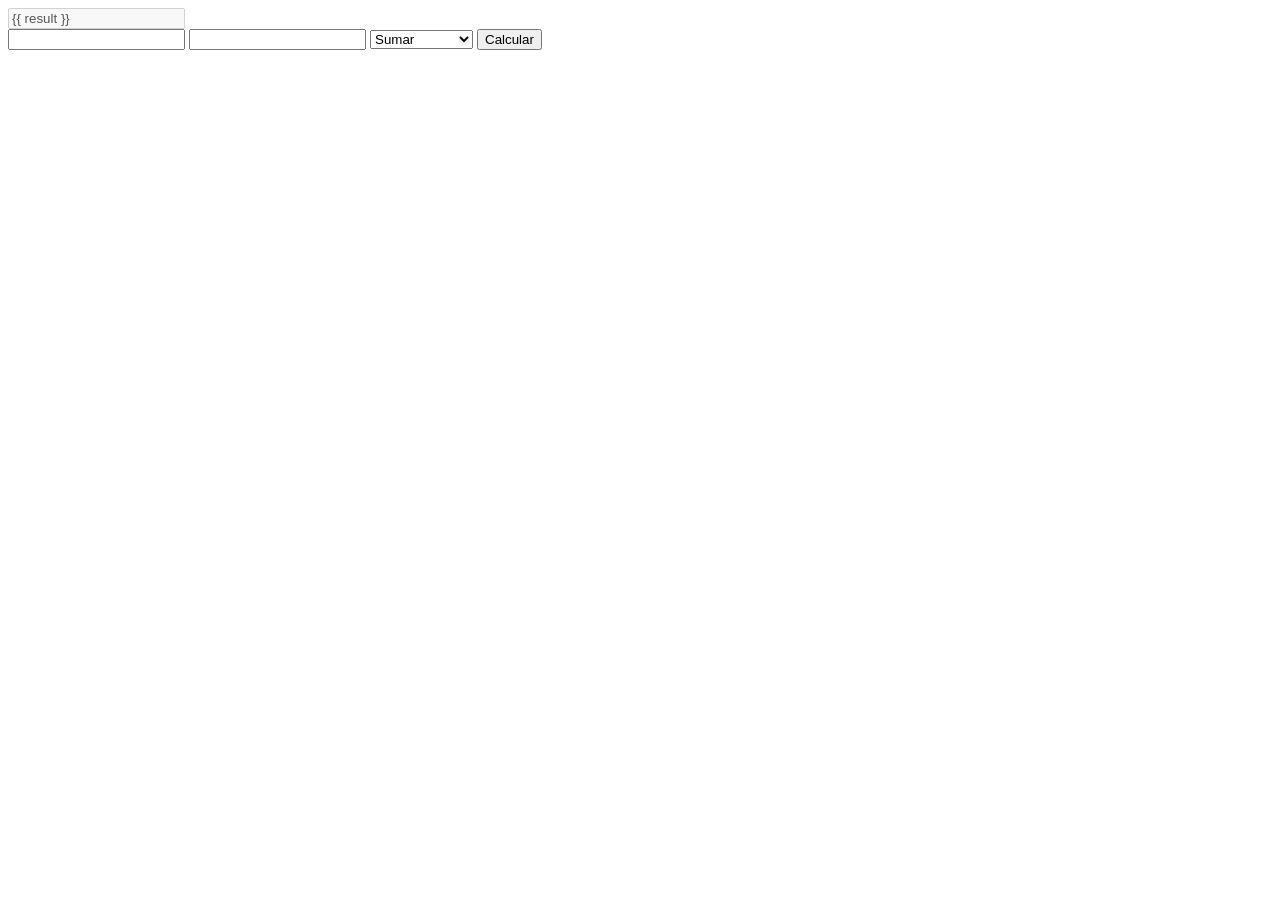
<file: Cal_con_flas/templates/index.html>
<!DOCTYPE html>
<html lang="en">
<head>
    <meta charset="UTF-8">
    <meta name="viewport" content="width=device-width, initial-scale=1.0">
    <title>Calculadora</title>
</head>

<body>
    <input type="text" disabled value="{{ result }}">
    <form action="/calcular" method="post">
        <input type="number" name="num1">
        <input type="number" name="num2">
        <select name="op">
            <option value="+">Sumar</option>
            <option value="-">Restar</option>
            <option value="*">Division</option>
            <option value="/">Multiplicacion</option>
        </select>
        <button type="submit">Calcular</button>
    </form>
</body>
</html>
</file>
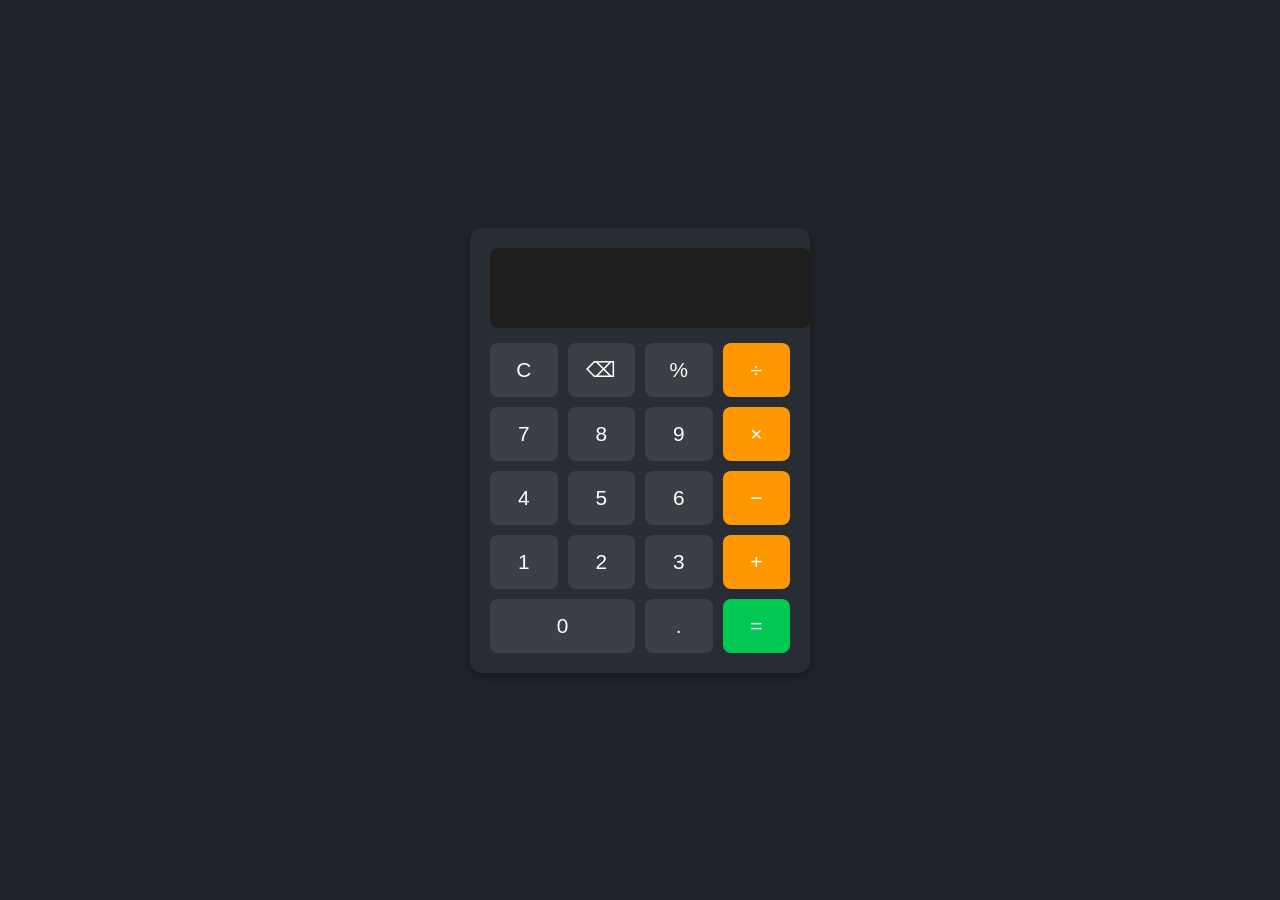
<file: Frontend/Web1/calculadora/index.html>
<!DOCTYPE html>
<html lang="es">
<head>
  <meta charset="UTF-8">
  <meta name="viewport" content="width=device-width, initial-scale=1.0">
  <title>Calculadora</title>
  <link rel="stylesheet" href="style.css">
</head>
<body>
  <div class="calculator">
    <input type="text" id="display" readonly>
    <div class="buttons">
      <button class="btn" onclick="clearDisplay()">C</button>
      <button class="btn" onclick="deleteLast()">⌫</button>
      <button class="btn" onclick="append('%')">%</button>
      <button class="btn operator" onclick="append('/')">÷</button>

      <button class="btn" onclick="append('7')">7</button>
      <button class="btn" onclick="append('8')">8</button>
      <button class="btn" onclick="append('9')">9</button>
      <button class="btn operator" onclick="append('*')">×</button>

      <button class="btn" onclick="append('4')">4</button>
      <button class="btn" onclick="append('5')">5</button>
      <button class="btn" onclick="append('6')">6</button>
      <button class="btn operator" onclick="append('-')">−</button>

      <button class="btn" onclick="append('1')">1</button>
      <button class="btn" onclick="append('2')">2</button>
      <button class="btn" onclick="append('3')">3</button>
      <button class="btn operator" onclick="append('+')">+</button>

      <button class="btn zero" onclick="append('0')">0</button>
      <button class="btn" onclick="append('.')">.</button>
      <button class="btn equal" onclick="calculate()">=</button>
    </div>
  </div>

  <script src="script.js"></script>
</body>
</html>
</file>
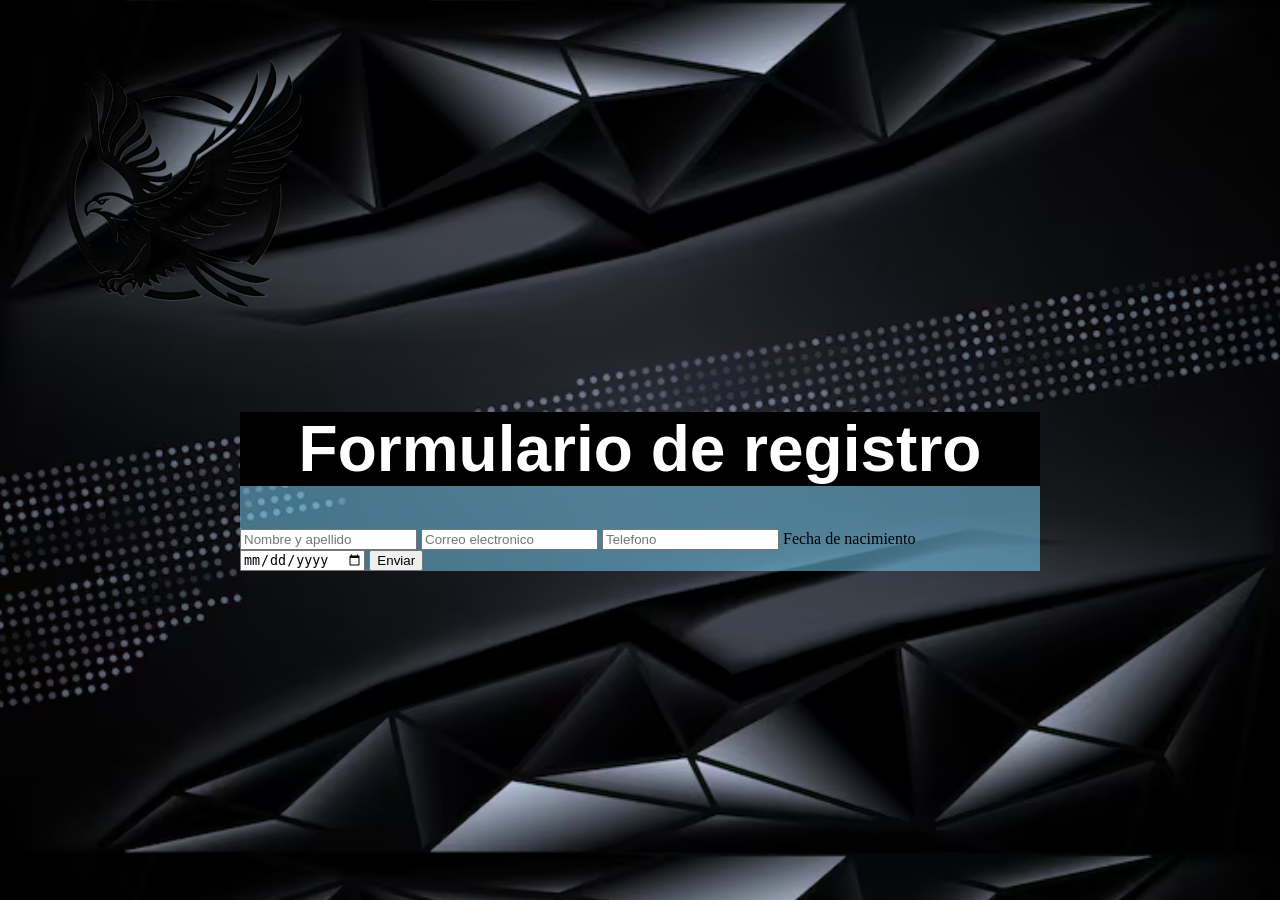
<file: web/registro.html>
<!DOCTYPE html>
<html>
  <head>
    <title>Formulario de registro</title>
    <meta charset="UTF-8"/>
    <link rel="stylesheet" href="estilo.css"/>
  </head>
  <body>
    <div>
      <img src="logo.png"/>
      <div class="container">
        <h1>Formulario de registro</h1>
        <form>
          <input type="text" placeholder="Nombre y apellido"/>
          <input type="email" placeholder="Correo electronico"/>
          <input type="number" placeholder="Telefono"/>
          <label>Fecha de nacimiento</label>
          <input type="date" placeholder="Fecha de nacimiento"/>
          <button>Enviar</button>
        </form>
      </div>
    </div>
    <script src="script.js"></script>
  </body>
</html>
</file>
<file: Frontend/Web1/calculadora/style.css>
body {
  background: #20232a;
  display: flex;
  justify-content: center;
  align-items: center;
  height: 100vh;
  margin: 0;
  font-family: 'Segoe UI', sans-serif;
}

.calculator {
  background: #282c34;
  border-radius: 12px;
  box-shadow: 0 4px 10px rgba(0, 0, 0, 0.3);
  padding: 20px;
  width: 300px;
}

#display {
  width: 100%;
  height: 60px;
  font-size: 2em;
  text-align: right;
  padding: 10px;
  border: none;
  border-radius: 8px;
  margin-bottom: 15px;
  background: #1e1e1e;
  color: #00ffb3;
}

.buttons {
  display: grid;
  grid-template-columns: repeat(4, 1fr);
  gap: 10px;
}

.btn {
  background: #3b3f46;
  border: none;
  border-radius: 8px;
  color: white;
  font-size: 1.3em;
  padding: 15px;
  cursor: pointer;
  transition: background 0.2s;
}

.btn:hover {
  background: #4e545d;
}

.operator {
  background: #ff9800;
}

.operator:hover {
  background: #e68900;
}

.equal {
  background: #00c853;
  grid-column: span 1;
}

.equal:hover {
  background: #00a844;
}

.zero {
  grid-column: span 2;
}
</file>
<file: web/estilo.css>
/*estilos para registro*/
body{
    background-color: azure;
    background-image: url('fondo.avif');
    background-size: 100%;
    background-attachment: fixed;
}

.container{
    width: 800px;
    height: max-content;
    background-color: rgba(126, 218, 255, 0.5);
    margin:auto;
    margin-top:50px;
}

.imagen-logo{
    margin-left: 300px;
    margin-top:50px;
    border-radius:20px;
}

h1{
    font-family: Arial, Helvetica, sans-serif;
    font-size: 48pt;
    color: white;
    background-color: black;
    text-align: center;
}

.formulario{
    text-align: center;
}

.formulario input{
    width: 50%;
    height: 50px;
    font-size: 14pt;
}

.formulario button{
    background-color: black;
    color: white;
    width: 40%;
    height: 80px;
    font-size: 14pt;
    transition: 300ms;
}

.formulario button:hover{
    background-color: rgb(225, 224, 224);
    color: rgb(30, 30, 30);
}
</file>
